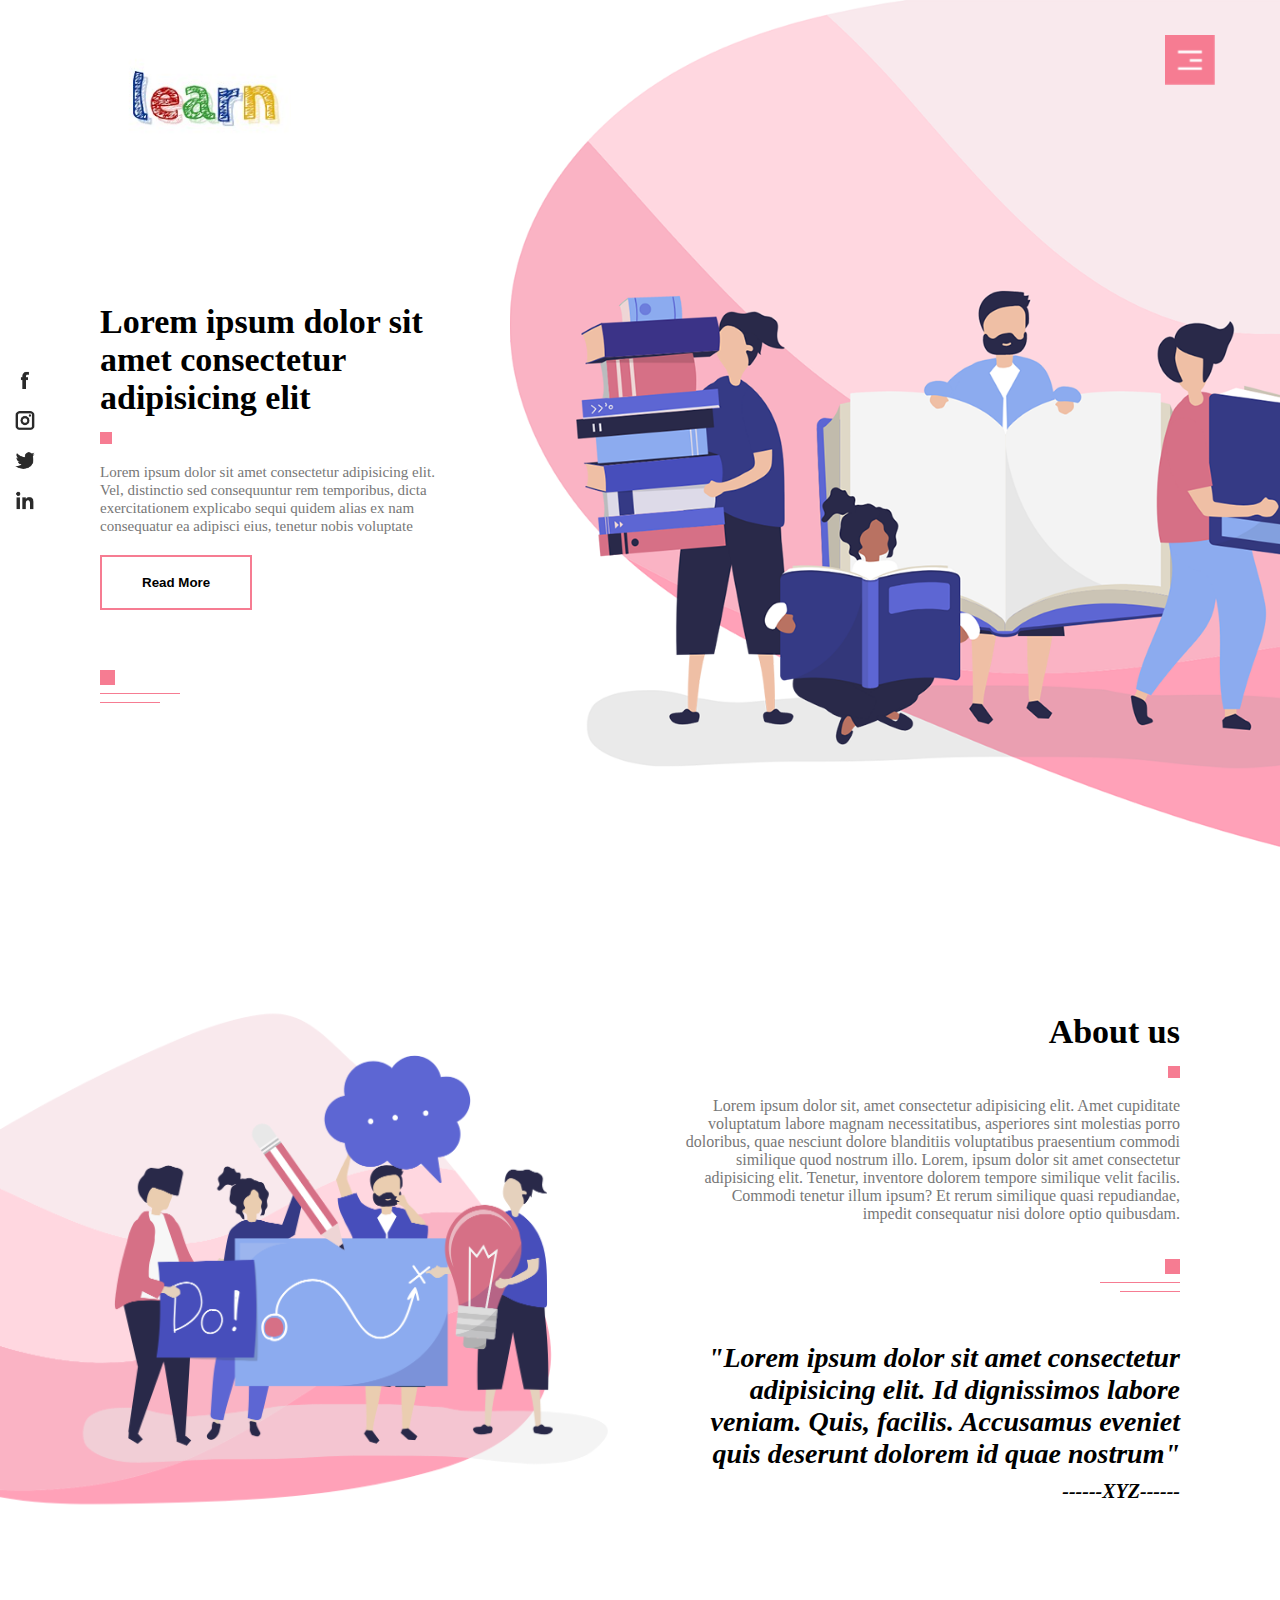
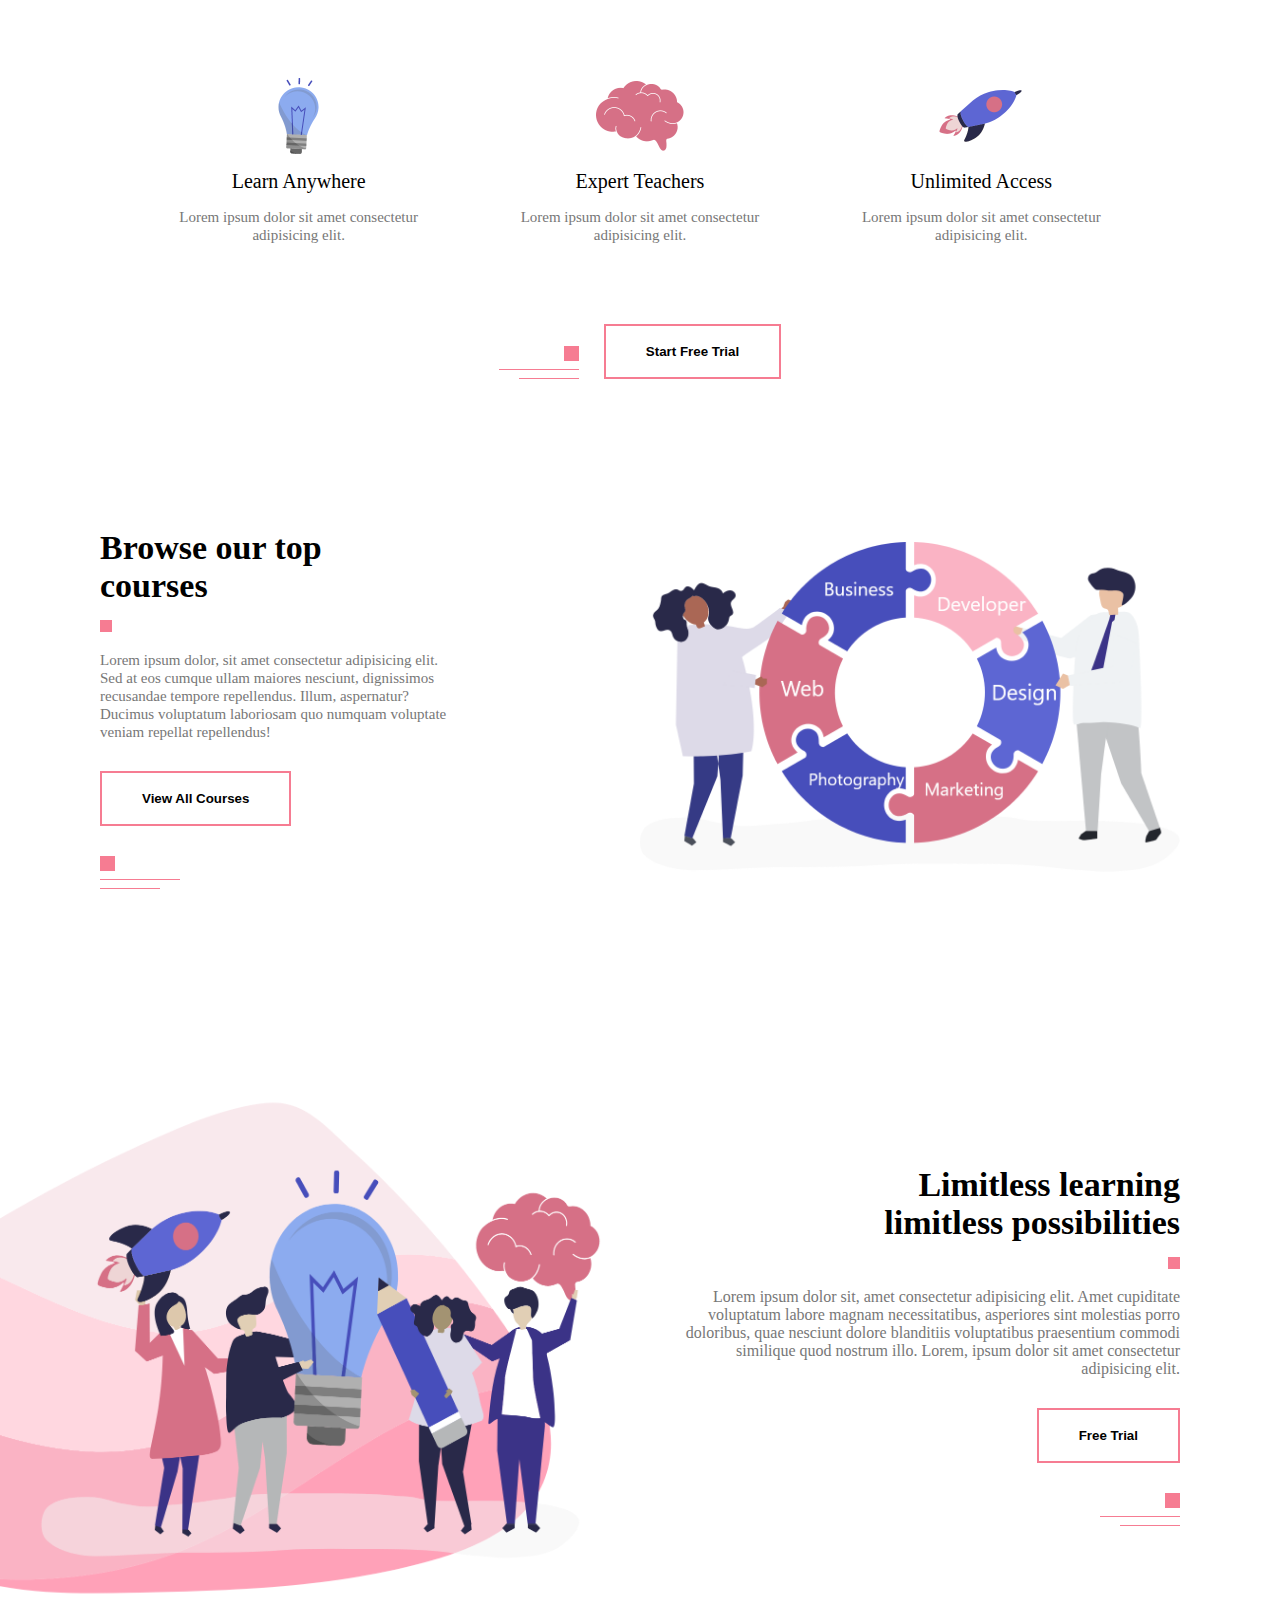
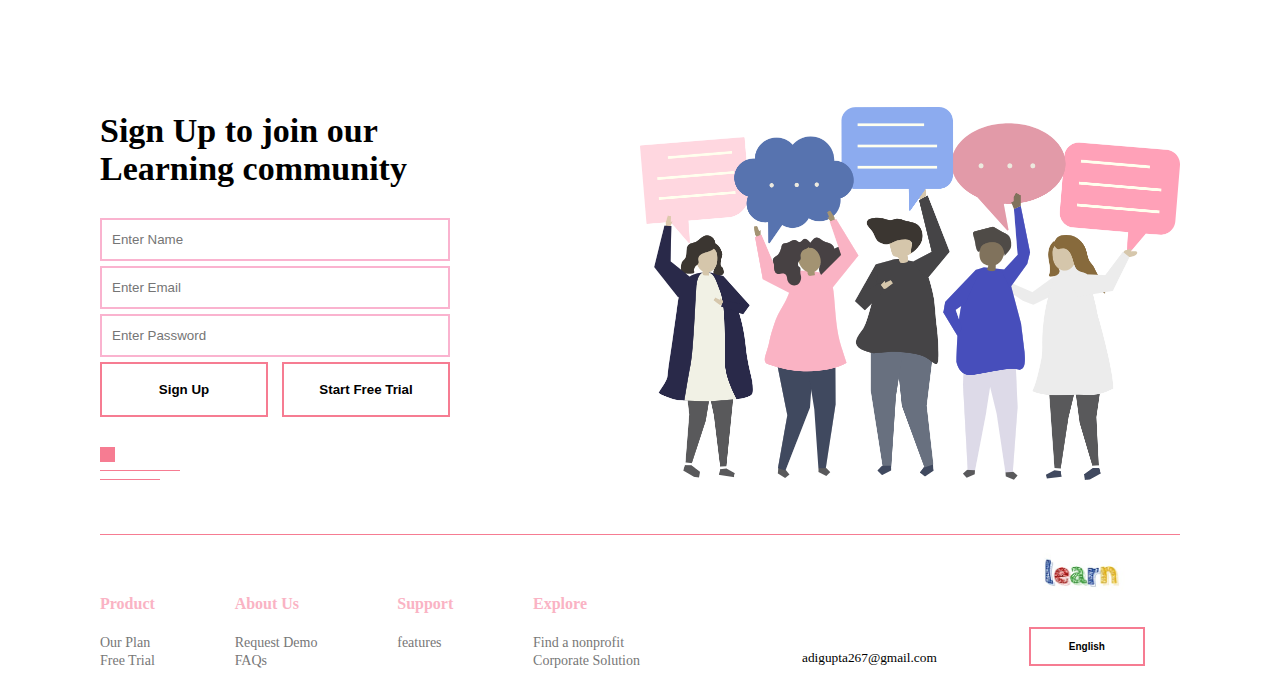
<file: Learn/index.html>
<!DOCTYPE html>
<html lang="en">
<head>
    <meta charset="UTF-8">
    <meta name="viewport" content="width=device-width, initial-scale=1.0">
    <title>Learn</title>
    <link rel="stylesheet" href="style.css">
</head>
<body>
    <section id="header">
    <div class="container">
        <img src="images/learnImage2.jpg"  class="logo" alt="">
        <div class="header-text">
            <h1>Lorem ipsum dolor sit <br> amet consectetur adipisicing elit</h1>
            <span class="square"></span> 
            <p>Lorem ipsum dolor sit amet consectetur adipisicing elit. Vel, distinctio sed consequuntur rem temporibus, dicta exercitationem explicabo sequi quidem alias ex nam consequatur ea adipisci eius, tenetur nobis voluptate 
            <button class="common-btn">Read More</button>   
            <div class="line">
                <span class="line-1"></span><br>
                <span class="line-2"></span><br>
                <span class="line-3"></span>
            </div> 
         </div>
    </div>
    </section>
    <nav id="sideNav">
        <ul>
         <li><a href="#header">HOME</a></li>
         <li><a href="#about">ABOUT US</a></li>
         <li><a href="#features">FEATURES</a></li>
         <li><a href="#courses">COURSES</a></li>
         <li><a href="#offer">OFFER</a></li>
         <li><a href="#contact">CONTACT US</a></li>

        </ul>
    </nav>
    <img src="images/menu.png" id="menu-Btn" alt="">

   <!--about-->

<section id="about">
<div class="about-left">
    <img src="images/about.png" alt="">
</div>
<div class="about-right">
<div class="about-text">
    <h1>About us</h1>
    <span class="square"></span> 
    <p>Lorem ipsum dolor sit, amet consectetur adipisicing elit. Amet cupiditate voluptatum labore magnam necessitatibus, asperiores sint molestias porro doloribus, quae nesciunt dolore blanditiis voluptatibus praesentium commodi similique quod nostrum illo. Lorem, ipsum dolor sit amet consectetur adipisicing elit. Tenetur, inventore dolorem tempore similique velit facilis. Commodi tenetur illum ipsum? Et rerum similique quasi repudiandae, impedit consequatur nisi dolore optio quibusdam.
    </p><br></br>
    <div class="line">
        <span class="line-1"></span><br>
        <span class="line-2"></span><br>
        <span class="line-3"></span>
    </div> 
    <h2>"Lorem ipsum dolor sit amet consectetur adipisicing elit. Id dignissimos labore veniam. Quis, facilis. Accusamus eveniet quis deserunt dolorem id quae nostrum"</h2>

    <h3>------XYZ------</h3>
</div>
</div> 
</section>


<!--features-->
<section id="features">
    <div class="feature-row">
       <div class="feature-col">
           <img src="images/pic-1.png" alt="">
           <h4>Learn Anywhere</h4>
           <p>Lorem ipsum dolor sit amet consectetur adipisicing elit.</p>
       </div>
       <div class="feature-col">
        <img src="images/pic-2.png" alt="">
        <h4>Expert Teachers</h4>
        <p>Lorem ipsum dolor sit amet consectetur adipisicing elit.</p>
       </div>
       <div class="feature-col">
        <img src="images/pic-3.png" alt="">
        <h4>Unlimited Access</h4>
        <p>Lorem ipsum dolor sit amet consectetur adipisicing elit.</p>
       </div>
    </div>
    <div class="feature-btn">
        <div class="line">
            <span class="line-1"></span><br>
            <span class="line-2"></span><br>
            <span class="line-3"></span>
        </div> 
        <button class="common-btn">Start Free Trial</button> 
    </div>
</section>

<!--courses-->

<section id="courses">
<div class="container course-row">
    <div class="course-left">
        <div class="course-text">
            <h1>Browse our top<br>courses</h1>
            <span class="square"></span> 
            <p>Lorem ipsum dolor, sit amet consectetur adipisicing elit. Sed at eos cumque ullam maiores nesciunt, dignissimos recusandae tempore repellendus. Illum, aspernatur? Ducimus voluptatum laboriosam quo numquam voluptate veniam repellat repellendus!</p>
            <button class="common-btn">View All Courses</button> 
            <div class="line">
                <span class="line-1"></span><br>
                <span class="line-2"></span><br>
                <span class="line-3"></span>
            </div> 
        </div>
    </div>
    <div class="course-right">
        <img src="images/course.png" alt="">
    </div>
</div>
</section>


<!--offer-->


<section id="offer">
    <div class="about-left">
        <img src="images/offer.png" alt="">
    </div>
    <div class="about-right">
    <div class="about-text">
        <h1>Limitless learning <br> limitless possibilities</h1>
        <span class="square"></span> 
        <p>Lorem ipsum dolor sit, amet consectetur adipisicing elit. Amet cupiditate voluptatum labore magnam necessitatibus, asperiores sint molestias porro doloribus, quae nesciunt dolore blanditiis voluptatibus praesentium commodi similique quod nostrum illo. Lorem, ipsum dolor sit amet consectetur adipisicing elit. 
        </p>
        <button class="common-btn">Free Trial</button> 
        <div class="line">
            <span class="line-1"></span><br>
            <span class="line-2"></span><br>
            <span class="line-3"></span>
        </div> 
        <!-- <h2>"Lorem ipsum dolor sit amet consectetur adipisicing elit. Id dignissimos labore veniam. Quis, facilis. Accusamus eveniet quis deserunt dolorem id quae nostrum"</h2> -->
    
        <!-- <h3>------XYZ------</h3> -->
    </div>
    </div> 
    </section>

<!--Contact-->
<section id="contact">
    <div class="container contact-row">
   <div class="contact-left">
       <h1>Sign Up to join our <br> Learning community</h1>
       <form action="">
           <input type="text" placeholder="Enter Name"  autocomplete="off">
           <input type="email" placeholder="Enter Email" autocomplete="off" >
           <input type="password" placeholder="Enter Password" autocomplete="off">
           <div class="btn-box">
            <button class="common-btn">Sign Up</button> 
            <button class="common-btn">Start Free Trial</button> 
           </div>
       </form>
       <div class="line">
        <span class="line-1"></span><br>
        <span class="line-2"></span><br>
        <span class="line-3"></span>
    </div> 
   </div>
   <div class="contact-right">
       <img src="images/contact.png" alt="">
   </div>
    </div>
</section>

<!--Footer-->

<section id="footer">
    <div class="container footer-row">
        <hr>
        <div class="footer-left">
           <div class="footer-links">
               <div class="link-title">
               <h4>Product</h4>
               <small>Our Plan</small><br>
               <small>Free Trial</small>
            </div>
          
          
            <div class="link-title">
            <h4>About Us</h4>
            <small>Request Demo</small><br>
            <small>FAQs</small>
        
        </div>
      
            <div class="link-title">
            <h4>Support</h4>
            <small>features</small><br>
 
        </div>
       
            <div class="link-title">
            <h4>Explore</h4>
            <small>Find a nonprofit</small><br>
            <small>Corporate Solution</small>
        </div>
        </div>
        </div>
        <div class="footer-right">
         <div class="footer-info">
             <div class="copyright-text">
      <small>adigupta267@gmail.com</small><br>
             </div>
             <div class="footer-logo">
      <img src="images/learnImage2.jpg" alt="">
      <button class="common-btn">English</button> 
             </div>
         </div>
        </div>
    </div>
</section>

<!--Social-icons-->
<div class="social-icons">
    <img src="images/facebook.png" alt="">
    <img src="images/instagram.png" alt="">
    <img src="images/twitter.png" alt="">
    <img src="images/linkedin.png" alt="">
</div>




    <script>
        var menuBtn = document.getElementById("menu-Btn");
        var sideNav = document.getElementById("sideNav");

        sideNav.style.right="-250px";
        menuBtn.onclick = function(){
            if( sideNav.style.right=="-250px"){
                 sideNav.style.right="0";
            }
            else{
                sideNav.style.right="-250px";
            }
        }
    </script>


</body>
</html>
</file>
<file: Learn/style.css>
*{
margin:0;
padding:0;
}

#header{
    height: 100vh;
    background-image: url(images/background.png);
    background-position: center;
    background-size: cover;
}
.container{
    margin-right: 100px;
    margin-left: 100px;
}
.logo{
    margin-top: 30px;
    width:200px;
}
.header-text{
    max-width:350px;
    margin-top: 140px;
}
h1{
    font-size: 34px;
}
.square{
height:12px;
width:12px;
display: inline-block;
background: #f67c92;
margin: 15px 0;
}

.common-btn{
    padding: 18px 40px;
    background: transparent;
    outline: none;
    border:2px solid #f67c92 ;
    font-weight: bold;
    cursor: pointer;
}
p{
    font-size: 15px;
    line-height: 18px;
    color:#777;
}
.header-text button{
    margin-top: 20px;
    margin-bottom: 60px;
}

.line-1{
    width: 15px;
    height: 15px;
    background: #f67c92;
    display: inline-block;
}
.line-2{
    width: 80px;
    height: 1px;
    background: #f67c92;
    display: inline-block;
}
.line-3{
    width: 60px;
    height: 1px;
    background: #f67c92;
    display: inline-block;
}
.line{
    line-height: 8px;
}
#sideNav{
    width:250px;
    height: 100vh;
    position:fixed;
    right:-250px;
    top:0;
    background: #f67c92;
    z-index: 2;
    transition:1s;
}
nav ul li{
list-style: none;
margin:50px 20px;
}
nav ul li a{
    text-decoration: none;
    color:#fff;

}
nav ul li a:hover{
    color:aqua;
}
#menu-Btn{
    width:50px;
    position: fixed;
    right: 65px;
     top:35px;
     z-index: 2;
     cursor: pointer;
}

/* about */

#about,#offer{
padding: 100px 0;
display: flex;
align-items: center;
flex-wrap: wrap;
}
.about-left{
    flex-basis: 50%;
}
.about-right{
    flex-basis: 50%;
    text-align: right;
}
.about-left img{
    width: 100%;
}
.about-text{
    max-width: 500px;
    margin-right: 100px;
    display: inline-block;
}
.about-text h2{
    margin: 50px 0 10px;
    font-size: 28px;
    font-style: italic;
}
.about-text p{
    font-size: 16px;
}
.about-text h3{
    font-size: 20px;
    font-style: italic;
    columns: #797979;;
}

/* features */

#features{
    padding-top: 50px;
    padding-bottom: 50px;
}
.feature-row{
    width: 80%;
    margin: auto;
    display: flex;
    align-items:center ;
    justify-content: space-around;
    flex-wrap: wrap;
}
.feature-col{
    flex-basis: 25%;
    text-align: center;
}
.feature-col img{
    width: 100px;
}
.feature-col h4{
    margin-bottom: 15px;
    font-size: 20px;
    font-weight: 400;

}
.feature-btn{
    margin: 80px auto 0;
    display: flex;
    align-items: flex-end;
    justify-content: center;
}
.feature-btn .line{
    text-align: right;
    display: inline-block;
    margin-right: 25px;

}
/* course */

#courses{
    padding: 100px 0;
}

.course-row{
    display: flex;
    align-items: center;
    flex-wrap: wrap;   
}
.course-right{
    flex-basis: 50%;
}
.course-left{
    flex-basis: 50%;
}
.course-right img{
width:100%;
}
.course-text{
   max-width: 350px; 
}
.course-text button{
    margin: 30px 0;
}


/* offer */

#offer button{
margin:30px 0
} 


/* contact */

.contact-row{
   display: flex;
   align-items: center;
   flex-wrap: wrap; 
}

.contact-left,.contact-right{
flex-basis: 50%;
}

.contact-right img{
width:100%;
}

form{
    max-width: 350px;
    margin:30px 0;
}
form input{
    width: 100%;
    padding:12px 10px;
    margin-bottom: 5px;
    outline:none;
    box-shadow: none;
    box-sizing: border-box;
    border: 2px solid #fab3cf ;
}
.btn-box{
    width: 100%;
    display: flex;
    justify-content: space-between;

}
.btn-box button{
    flex-basis: 48%;
    padding: 18px 0;
}

/* footer */

#footer{
    padding: 50px 0 30px ;
}
hr{
    width: 100%;
    border: 0;
    border-top: 1px solid #f67c92 ;
}

.footer-row{
    display: flex;
    align-items: center;
    justify-content: space-between;
    flex-wrap: wrap;

}
.footer-left{
    flex-basis: 50%;
    margin-top: 60px;
}
.footer-right{
    flex-basis: 35%;
}
.footer-links{
    display: flex;
    justify-content: space-between;
    flex-wrap: wrap;
}
.link-title h4{
color:#fab3c4;
margin-bottom:20px ;
}
.link-title  small{
    font-size: 14px;
    color: #777;
}
.footer-info{
    display: flex;
    align-items: flex-end;
    justify-content: space-between;
    flex-wrap: wrap;
}
.footer-logo img{
    width: 100px;
}
.footer-logo button{
    padding: 12px 38px;
    margin-top:20px;
    font-size:10px ;
}
.copyright-text,.footer-logo{
flex-basis: 40%;
}

/* Social icons */

.social-icons{
    width: 50px;
    position: fixed;
    top: 50%;
    left: 0;
    transform: translateY(-50%);
    z-index: 1;
}
.social-icons img{
    display: block;
    width: 20px;
    margin: 0 auto 20px;
    cursor: pointer;
}
html{
    scroll-behavior: smooth;
}

@media only screen and (max-width:770px){
    #header{
        background-image: none;
    }
    
.container{
    margin-right: 50px;
    margin-left: 50px;
}
.logo{
    margin-top: 27px;
    width:70px;
}
.header-text{
    margin-top: 100px;
}
h1{
    font-size: 25px;
}

#menu-Btn{
    width:40px;
    right: 50px;
}

.common-btn{
    padding: 10px 16px;
}

.social-icons img{
    width: 14px;
    margin: 15px auto;
}

.about-left,
.about-right{
    flex-basis: 100%;
}


.about-text{
    margin: 50px 50px 0;
    display: inline-block;
}
.about-text h2{
    font-size: 18px;

}

.feature-col{
    flex-basis: 100%;
    margin-bottom: 20px;
}
.course-left{
    flex-basis: 100%;
}
.course-right{
    flex-basis: 100%;
    margin-top: 70px;
}
.contact-left,.contact-right{
    flex-basis: 100%;
    }
.contact-right{
        margin-top: 50px;
    }
    
.footer-left,.footer-right{
    flex-basis: 100%;
}
.link-title{
    flex-basis: 50%;
    margin-bottom: 30px;
}
}
</file>
